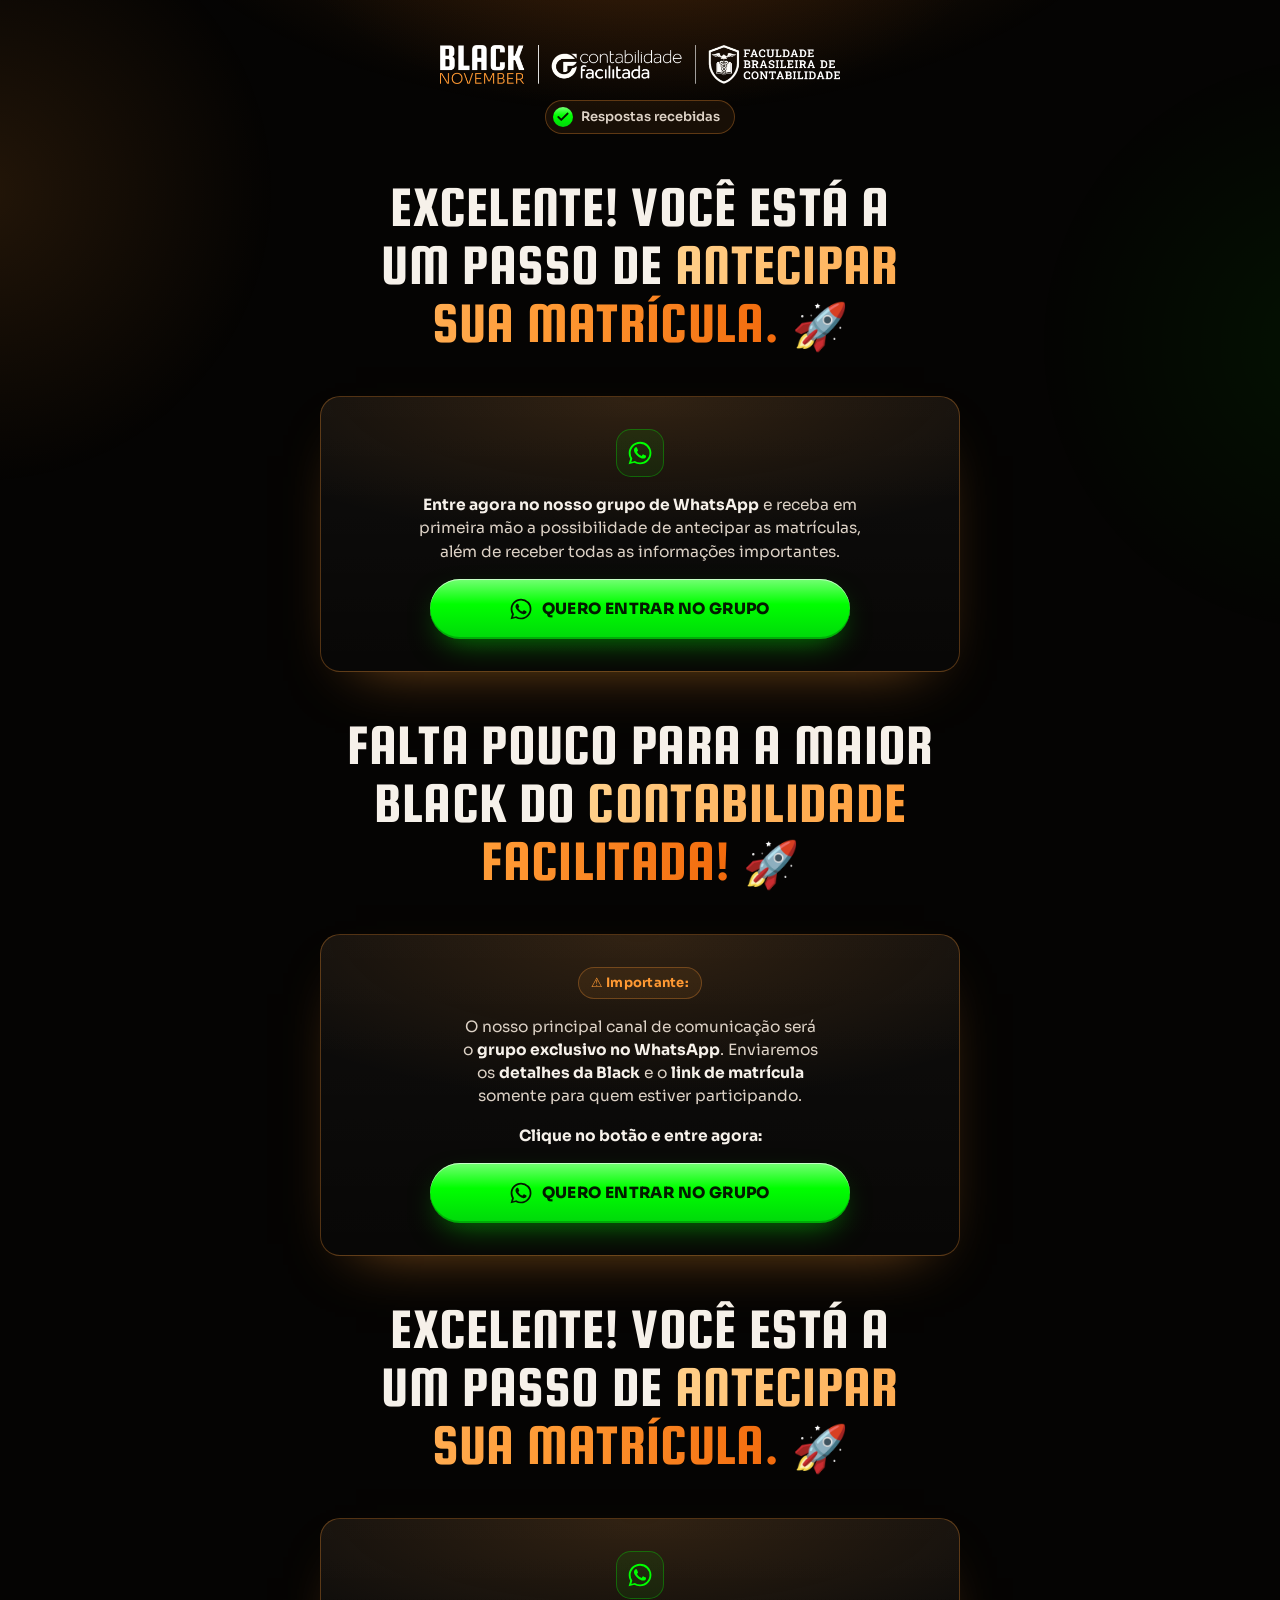
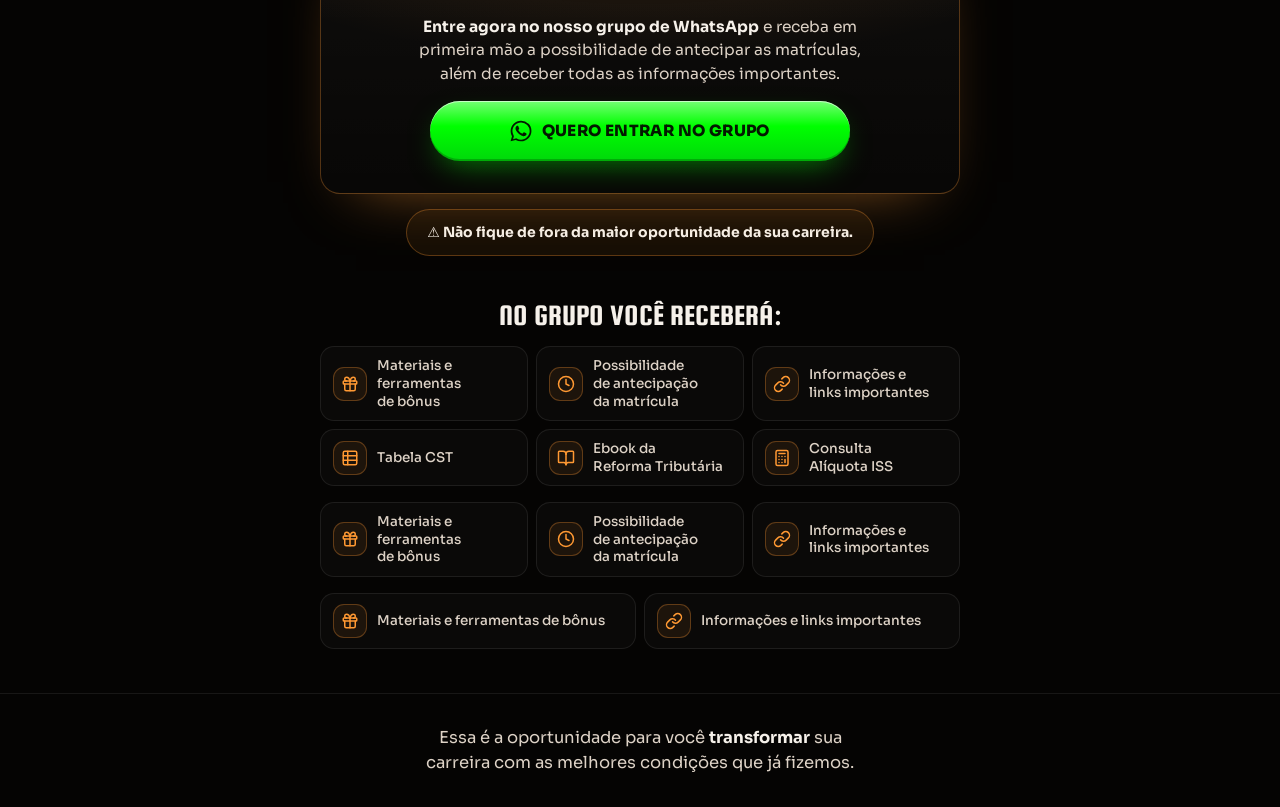
<file: final/index.html>
<!doctype html>
<!-- Modelo das 4 páginas finais do Typeform (ver cloudflare/finais.js).
     Não é aberto direto: o Worker serve este arquivo em /final/{a|b}/{antecipar|esperar},
     preenche data-grupo, data-intencao e data-pagina abaixo, mantém só os
     blocos cujo data-so-pagina inclui a página pedida e põe os links nos
     botões. Texto do documento "Páginas Typeform" (time de copy).
     Caminhos absolutos: a página responde em /final/a/antecipar, e um caminho
     relativo apontaria para /final/a/. -->
<html lang="pt-BR" data-grupo="" data-intencao="" data-pagina="">
<head>
  <meta charset="utf-8">
  <!-- variáveis da página para o GTM, antes de ele carregar: pagina_final
       ("a/antecipar"...), grupo_lead ("a" ou "b") e intencao_lead -->
  <script>window.dataLayer=window.dataLayer||[];(function(d){window.dataLayer.push({pagina_final:d.pagina,grupo_lead:d.grupo,intencao_lead:d.intencao})})(document.documentElement.dataset);</script>
  <!-- Google Tag Manager. Não carrega no modo de visualização (?teste=1,
       o "Abrir página" do painel): abrir para conferir não vira conversão -->
  <script>if(!/[?&]teste=1(&|$)/.test(location.search))(function(w,d,s,l,i){w[l]=w[l]||[];w[l].push({'gtm.start':
  new Date().getTime(),event:'gtm.js'});var f=d.getElementsByTagName(s)[0],
  j=d.createElement(s),dl=l!='dataLayer'?'&l='+l:'';j.async=true;j.src=
  'https://www.googletagmanager.com/gtm.js?id='+i+dl;f.parentNode.insertBefore(j,f);
  })(window,document,'script','dataLayer','GTM-ND2S8C9');</script>
  <!-- End Google Tag Manager -->
  <meta name="viewport" content="width=device-width, initial-scale=1, viewport-fit=cover">
  <meta name="robots" content="noindex, nofollow">
  <meta name="theme-color" content="#050403">
  <title>Falta pouco | Black November</title>
  <link rel="icon" type="image/png" href="/assets/img/simbolo-cf.png">
  <link rel="preconnect" href="https://fonts.googleapis.com">
  <link rel="preconnect" href="https://fonts.gstatic.com" crossorigin>
  <link href="https://fonts.googleapis.com/css2?family=Sora:wght@400;500;600;700;800&family=Squada+One&display=swap" rel="stylesheet">
  <link rel="stylesheet" href="/final/final.css?v=20261112-2">
  <script src="/final/final.js?v=20261112-2" defer></script>
</head>
<body>
  <!-- Google Tag Manager (noscript) -->
  <noscript><iframe src="https://www.googletagmanager.com/ns.html?id=GTM-ND2S8C9"
  height="0" width="0" style="display:none;visibility:hidden"></iframe></noscript>
  <!-- End Google Tag Manager (noscript) -->

  <svg class="sprite" aria-hidden="true" focusable="false">
    <symbol id="i-whatsapp" viewBox="0 0 24 24"><path fill="currentColor" d="M17.47 14.38c-.3-.15-1.76-.87-2.03-.97-.27-.1-.47-.15-.67.15-.2.3-.77.97-.94 1.17-.17.2-.35.22-.65.07-.3-.15-1.26-.46-2.4-1.48-.89-.79-1.49-1.77-1.66-2.07-.17-.3-.02-.46.13-.61.13-.13.3-.35.45-.52.15-.17.2-.3.3-.5.1-.2.05-.37-.02-.52-.08-.15-.67-1.62-.92-2.22-.24-.58-.49-.5-.67-.51h-.57c-.2 0-.52.07-.8.37-.27.3-1.04 1.02-1.04 2.48s1.07 2.88 1.21 3.08c.15.2 2.1 3.2 5.08 4.49.71.31 1.26.49 1.69.63.71.23 1.36.2 1.87.12.57-.09 1.76-.72 2.01-1.41.25-.69.25-1.29.17-1.41-.07-.12-.27-.2-.57-.35M12.05 21.5h-.01a9.4 9.4 0 0 1-4.79-1.31l-.34-.2-3.56.93.95-3.47-.22-.36a9.4 9.4 0 0 1-1.44-5.01c0-5.2 4.23-9.42 9.43-9.42a9.37 9.37 0 0 1 9.42 9.43c0 5.2-4.23 9.42-9.43 9.42m8.02-17.44A11.26 11.26 0 0 0 12.05.75C5.8.75.7 5.84.7 12.1c0 2 .52 3.95 1.52 5.67L.6 23.25l5.6-1.47a11.3 11.3 0 0 0 5.85 1.49c6.25 0 11.35-5.1 11.35-11.35 0-3.03-1.18-5.88-3.33-8.02"/></symbol>
    <symbol id="i-presente" viewBox="0 0 24 24"><rect x="3" y="8" width="18" height="4" rx="1"/><path d="M12 8v13"/><path d="M19 12v7a2 2 0 0 1-2 2H7a2 2 0 0 1-2-2v-7"/><path d="M7.5 8a2.5 2.5 0 0 1 0-5A4.8 8 0 0 1 12 8a4.8 8 0 0 1 4.5-5 2.5 2.5 0 0 1 0 5"/></symbol>
    <symbol id="i-relogio" viewBox="0 0 24 24"><circle cx="12" cy="12" r="10"/><path d="M12 6v6l4 2"/></symbol>
    <symbol id="i-link" viewBox="0 0 24 24"><path d="M10 13a5 5 0 0 0 7.54.54l3-3a5 5 0 0 0-7.07-7.07l-1.72 1.71"/><path d="M14 11a5 5 0 0 0-7.54-.54l-3 3a5 5 0 0 0 7.07 7.07l1.71-1.71"/></symbol>
    <symbol id="i-tabela" viewBox="0 0 24 24"><rect x="3" y="3" width="18" height="18" rx="2"/><path d="M3 9h18M3 15h18M9 3v18"/></symbol>
    <symbol id="i-livro" viewBox="0 0 24 24"><path d="M12 7v14"/><path d="M3 18a1 1 0 0 1-1-1V4a1 1 0 0 1 1-1h5a4 4 0 0 1 4 4 4 4 0 0 1 4-4h5a1 1 0 0 1 1 1v13a1 1 0 0 1-1 1h-6a3 3 0 0 0-3 3 3 3 0 0 0-3-3z"/></symbol>
    <symbol id="i-calculadora" viewBox="0 0 24 24"><rect x="4" y="2" width="16" height="20" rx="2"/><path d="M8 6h8"/><path d="M16 14v4M8 10h.01M12 10h.01M16 10h.01M8 14h.01M12 14h.01M8 18h.01M12 18h.01"/></symbol>
    <symbol id="i-qr" viewBox="0 0 24 24"><rect x="3" y="3" width="7" height="7" rx="1"/><rect x="14" y="3" width="7" height="7" rx="1"/><rect x="3" y="14" width="7" height="7" rx="1"/><path d="M14 14h3v3h-3zM20 14v.01M14 20h.01M17 20h4v-3"/></symbol>
    <symbol id="i-fechar" viewBox="0 0 24 24"><path d="M18 6 6 18M6 6l12 12"/></symbol>
  </svg>

  <div class="brilho" aria-hidden="true"></div>

  <main class="final">
    <!-- marca e confirmação: um grupo só, com espaçamento próprio -->
    <header class="marca">
      <picture class="marca__logo">
        <source media="(max-width: 639px)" srcset="/assets/img/logo-black-november-empilhado.webp" width="600" height="278">
        <img src="/assets/img/logo-black-november.webp" alt="Black November — Contabilidade Facilitada" width="1500" height="147">
      </picture>
      <p class="selo">
        <svg class="selo__icone" viewBox="0 0 24 24" aria-hidden="true"><path d="M20 6 9 17l-5-5"/></svg>
        Respostas recebidas
      </p>
    </header>

    <!-- ========== A · quer antecipar (menos qualificado) ========== -->
    <section class="bloco" data-so-pagina="a/antecipar" aria-labelledby="titulo-a-antecipar">
      <header class="topo">
        <h1 class="topo__titulo" id="titulo-a-antecipar">Excelente! Você está a um passo de <span class="destaque">antecipar sua matrícula.</span> <span class="emoji" aria-hidden="true">🚀</span></h1>
      </header>
      <!-- só o grupo (o botão do especialista saiu em 12/11/2026); texto do
           grupo da 1ª versão do documento "Páginas Typeform" -->
      <div class="cartoes cartoes--um">
        <article class="cartao cartao--destaque">
          <span class="cartao__icone cartao__icone--verde"><svg aria-hidden="true"><use href="#i-whatsapp"/></svg></span>
          <p class="cartao__texto"><strong>Entre agora no nosso grupo de WhatsApp</strong> e receba em primeira mão a possibilidade de antecipar as matrículas, além de receber todas as informações importantes.</p>
          <div class="acao">
            <a class="botao botao--whatsapp" data-link="grupo" rel="noopener">
              <svg class="botao__icone" aria-hidden="true"><use href="#i-whatsapp"/></svg>
              Quero entrar no grupo
              <span class="botao__brilho" aria-hidden="true"></span>
            </a>
            <button class="qr-botao" type="button" data-qr-para="grupo" aria-label="Mostrar o QR Code do grupo do WhatsApp" title="Abrir pelo celular (QR Code)" hidden><svg aria-hidden="true"><use href="#i-qr"/></svg></button>
          </div>
        </article>
      </div>
    </section>

    <!-- ========== A e B · preferem esperar (texto igual) ========== -->
    <section class="bloco" data-so-pagina="a/esperar b/esperar" aria-labelledby="titulo-esperar">
      <header class="topo">
        <h1 class="topo__titulo" id="titulo-esperar">Falta pouco para a maior Black do <span class="destaque">Contabilidade Facilitada!</span> <span class="emoji" aria-hidden="true">🚀</span></h1>
      </header>
      <div class="cartoes cartoes--um">
        <article class="cartao cartao--destaque">
          <p class="cartao__rotulo"><span aria-hidden="true">⚠️</span> Importante:</p>
          <p class="cartao__texto">O nosso principal canal de comunicação será o <strong>grupo exclusivo no WhatsApp</strong>. Enviaremos os <strong>detalhes da Black</strong> e o <strong>link de matrícula</strong> somente para quem estiver participando.</p>
          <p class="cartao__chamada">Clique no botão e entre agora:</p>
          <div class="acao">
            <a class="botao botao--whatsapp" data-link="grupo" rel="noopener">
              <svg class="botao__icone" aria-hidden="true"><use href="#i-whatsapp"/></svg>
              Quero entrar no grupo
              <span class="botao__brilho" aria-hidden="true"></span>
            </a>
            <button class="qr-botao" type="button" data-qr-para="grupo" aria-label="Mostrar o QR Code do grupo do WhatsApp" title="Abrir pelo celular (QR Code)" hidden><svg aria-hidden="true"><use href="#i-qr"/></svg></button>
          </div>
        </article>
      </div>
    </section>

    <!-- ========== B · quer antecipar (mais qualificado) ========== -->
    <section class="bloco" data-so-pagina="b/antecipar" aria-labelledby="titulo-b-antecipar">
      <header class="topo">
        <h1 class="topo__titulo" id="titulo-b-antecipar">Excelente! Você está a um passo de <span class="destaque">antecipar sua matrícula.</span> <span class="emoji" aria-hidden="true">🚀</span></h1>
      </header>
      <!-- só o grupo (o botão do especialista saiu em 12/11/2026); texto do
           grupo da 1ª versão do documento "Páginas Typeform" -->
      <div class="cartoes cartoes--um">
        <article class="cartao cartao--destaque">
          <span class="cartao__icone cartao__icone--verde"><svg aria-hidden="true"><use href="#i-whatsapp"/></svg></span>
          <p class="cartao__texto"><strong>Entre agora no nosso grupo de WhatsApp</strong> e receba em primeira mão a possibilidade de antecipar as matrículas, além de receber todas as informações importantes.</p>
          <div class="acao">
            <a class="botao botao--whatsapp" data-link="grupo" rel="noopener">
              <svg class="botao__icone" aria-hidden="true"><use href="#i-whatsapp"/></svg>
              Quero entrar no grupo
              <span class="botao__brilho" aria-hidden="true"></span>
            </a>
            <button class="qr-botao" type="button" data-qr-para="grupo" aria-label="Mostrar o QR Code do grupo do WhatsApp" title="Abrir pelo celular (QR Code)" hidden><svg aria-hidden="true"><use href="#i-qr"/></svg></button>
          </div>
        </article>
        <p class="alerta"><span aria-hidden="true">⚠️</span> <strong>Não fique de fora da maior oportunidade da sua carreira.</strong></p>
      </div>
    </section>


    <!-- ========== "No grupo você receberá" (a lista varia por página) ========== -->
    <section class="beneficios" aria-labelledby="titulo-beneficios">
      <h2 class="beneficios__titulo" id="titulo-beneficios">No grupo você receberá:</h2>
      <ul class="beneficios__lista" data-so-pagina="a/antecipar">
        <li><span class="beneficios__icone"><svg aria-hidden="true"><use href="#i-presente"/></svg></span>Materiais e ferramentas de bônus</li>
        <li><span class="beneficios__icone"><svg aria-hidden="true"><use href="#i-relogio"/></svg></span>Possibilidade de antecipação da matrícula</li>
        <li><span class="beneficios__icone"><svg aria-hidden="true"><use href="#i-link"/></svg></span>Informações e links importantes</li>
        <li><span class="beneficios__icone"><svg aria-hidden="true"><use href="#i-tabela"/></svg></span>Tabela CST</li>
        <li><span class="beneficios__icone"><svg aria-hidden="true"><use href="#i-livro"/></svg></span>Ebook da Reforma Tributária</li>
        <li><span class="beneficios__icone"><svg aria-hidden="true"><use href="#i-calculadora"/></svg></span>Consulta Alíquota ISS</li>
      </ul>
      <ul class="beneficios__lista" data-so-pagina="b/antecipar">
        <li><span class="beneficios__icone"><svg aria-hidden="true"><use href="#i-presente"/></svg></span>Materiais e ferramentas de bônus</li>
        <li><span class="beneficios__icone"><svg aria-hidden="true"><use href="#i-relogio"/></svg></span>Possibilidade de antecipação da matrícula</li>
        <li><span class="beneficios__icone"><svg aria-hidden="true"><use href="#i-link"/></svg></span>Informações e links importantes</li>
      </ul>
      <ul class="beneficios__lista beneficios__lista--dois" data-so-pagina="a/esperar b/esperar">
        <li><span class="beneficios__icone"><svg aria-hidden="true"><use href="#i-presente"/></svg></span>Materiais e ferramentas de bônus</li>
        <li><span class="beneficios__icone"><svg aria-hidden="true"><use href="#i-link"/></svg></span>Informações e links importantes</li>
      </ul>
    </section>

    <!-- QR Code ampliado: abre pelo ícone ao lado de cada botão (só no computador, ver final.js) -->
    <dialog class="qr-janela" id="qr-janela" aria-labelledby="qr-janela-titulo">
      <button class="qr-janela__fechar" type="button" data-qr-fechar aria-label="Fechar"><svg aria-hidden="true"><use href="#i-fechar"/></svg></button>
      <p class="qr-janela__titulo" id="qr-janela-titulo"></p>
      <div class="qr-janela__codigo" data-qr-codigo></div>
      <p class="qr-janela__modelo" data-qr-modelo hidden>Modelo: link ainda não configurado</p>
      <p class="qr-janela__legenda" data-qr-legenda></p>
    </dialog>
  </main>

  <!-- a frase de apoio é a mesma nas 4 páginas: fica uma vez só, aqui -->
  <footer class="rodape">
    <p class="rodape__texto">Essa é a oportunidade para você <strong>transformar</strong> sua carreira com as melhores condições que já fizemos.</p>
    <div class="rodape__logos">
      <img src="/assets/img/logo-cf-branco.webp" alt="Contabilidade Facilitada" width="600" height="134" loading="lazy">
      <img src="/assets/img/logo-fbc-branco.webp" alt="Faculdade Brasileira de Contabilidade" width="700" height="207" loading="lazy">
    </div>
  </footer>
</body>
</html>
</file>
<file: final/final.css>
/* =========================================================
   Páginas finais do Typeform (Black November 2026)
   Mesma identidade da LP (assets/css/style.css): preto profundo, laranja
   CF, títulos em Squada One, texto em Sora e CTA verde. Arquivo próprio e
   pequeno: a página é curta, e o style.css da LP passa de 3 mil linhas.

   Uma coluna só, centralizada, na mesma ordem em todas as telas:
     1. marca (logo e selo)
     2. headline
     3. cartão com o botão do grupo (um por página; na B·antecipar, com o
        alerta logo abaixo)
     4. "No grupo você receberá" (itens compactos)
     5. rodapé com a frase de apoio (a mesma nas 4 páginas)

   Os espaços saem da escala --e-*. As animações usam só transform e
   opacity (e um brilho no botão), e somem com "reduzir movimento".
   ========================================================= */

:root {
  --fundo: #050403;
  --texto: #f6f1ea;
  --texto-2: #ddd2c6;
  --apagado: #a39689;
  --laranja: #ff9933;
  --verde: #00ff00;
  --linha: rgba(255, 255, 255, 0.08);
  --linha-forte: rgba(255, 255, 255, 0.14);
  --linha-laranja: rgba(255, 153, 51, 0.3);
  --gradiente-texto: linear-gradient(92deg, #ffd08a 0%, #ff9933 30%, #f26a0c 50%, #ff9933 70%, #ffd08a 100%);
  --gradiente-verde: linear-gradient(180deg, #74ff74 0%, #00ff00 42%, #00d80b 100%);
  --fonte-titulo: "Squada One", "Arial Narrow", sans-serif;
  --fonte-texto: "Sora", system-ui, -apple-system, "Segoe UI", sans-serif;
  --curva-saida: cubic-bezier(0.16, 1, 0.3, 1);
  --curva-mola: cubic-bezier(0.34, 1.56, 0.64, 1);

  /* escala de espaços: todo intervalo da página sai daqui */
  --e-1: 8px;
  --e-2: 12px;
  --e-3: 16px;
  --e-4: 24px;
  --e-5: 32px;
  --e-6: 48px;
  --secao: clamp(32px, 5vw, 44px);

  --raio: 20px;
  --gutter: 16px;
  --largura: 640px;
}
@media (min-width: 640px) { :root { --gutter: 32px; } }


*, *::before, *::after { box-sizing: border-box; }

html {
  -webkit-text-size-adjust: 100%;
  background: var(--fundo);
}

body {
  margin: 0;
  min-height: 100vh;
  min-height: 100dvh;
  display: flex;
  flex-direction: column;
  background: var(--fundo);
  color: var(--texto);
  font-family: var(--fonte-texto);
  font-size: 16px;
  line-height: 1.5;
  -webkit-font-smoothing: antialiased;
  overflow-x: hidden;
}

img, svg { display: block; max-width: 100%; height: auto; }
.sprite { position: absolute; width: 0; height: 0; overflow: hidden; }
strong { color: var(--texto); font-weight: 700; }
p { margin: 0; }

/* ---------- Fundo: luz laranja que respira e duas luzes que andam devagar ---------- */
.brilho {
  position: fixed;
  inset: -20% -10% auto;
  height: 85vh;
  pointer-events: none;
  background:
    radial-gradient(50% 55% at 50% 0%, rgba(255, 153, 51, 0.2), transparent 70%),
    radial-gradient(35% 40% at 50% 10%, rgba(242, 106, 12, 0.16), transparent 70%);
  animation: respira 7s ease-in-out infinite;
}
.brilho::before,
.brilho::after {
  content: "";
  position: absolute;
  width: 46vmax;
  height: 46vmax;
  border-radius: 50%;
}
.brilho::before {
  top: 10%;
  left: -12%;
  background: radial-gradient(closest-side, rgba(255, 153, 51, 0.12), transparent);
  animation: deriva-1 18s ease-in-out infinite alternate;
}
.brilho::after {
  top: 30%;
  right: -14%;
  background: radial-gradient(closest-side, rgba(0, 255, 0, 0.06), transparent);
  animation: deriva-2 22s ease-in-out infinite alternate;
}
@keyframes respira { 0%, 100% { opacity: 0.85; } 50% { opacity: 1; } }
@keyframes deriva-1 { to { transform: translate(18vw, 14vh) scale(1.15); } }
@keyframes deriva-2 { to { transform: translate(-16vw, 22vh) scale(0.9); } }

/* ---------- Página: uma coluna, centralizada ---------- */
.final {
  position: relative;
  flex: 1;
  width: 100%;
  max-width: calc(var(--largura) + 2 * var(--gutter));
  margin: 0 auto;
  padding:
    clamp(var(--e-5), 5vh, 56px)
    max(var(--gutter), env(safe-area-inset-right))
    var(--secao)
    max(var(--gutter), env(safe-area-inset-left));
  display: flex;
  flex-direction: column;
  align-items: center;
  gap: var(--secao);
}
.final > * { width: 100%; }

/* ---------- 1. Marca: logo e selo ---------- */
.marca {
  display: grid;
  justify-items: center;
  gap: var(--e-3);
}
/* o <img> tem width="1500": sem o flex, o <picture> fica com essa largura e o logo encosta à esquerda */
.marca__logo { display: flex; justify-content: center; width: 100%; }
.marca__logo img { width: min(100%, 400px); }
@media (max-width: 639px) { .marca__logo img { width: min(52vw, 200px); } }

.selo {
  position: relative;
  display: inline-flex;
  align-items: center;
  gap: var(--e-1);
  padding: 6px 14px 6px 7px;
  border: 1px solid var(--linha-laranja);
  border-radius: 999px;
  background: rgba(255, 153, 51, 0.08);
  color: var(--texto-2);
  font-size: 13px;
  font-weight: 600;
}
.selo__icone {
  position: relative;
  width: 20px;
  height: 20px;
  padding: 3px;
  border-radius: 50%;
  background: var(--gradiente-verde);
  stroke: #031a00;
  stroke-width: 3.2;
  fill: none;
  stroke-linecap: round;
  stroke-linejoin: round;
  animation: estala 0.7s 0.5s var(--curva-mola) both, anel 2.6s 1.4s ease-out infinite;
}
@keyframes estala { from { transform: scale(0) rotate(-45deg); } to { transform: none; } }
@keyframes anel {
  0% { box-shadow: 0 0 0 0 rgba(0, 255, 0, 0.45); }
  70%, 100% { box-shadow: 0 0 0 10px rgba(0, 255, 0, 0); }
}

/* ---------- 2. Headline + 3. cartões ---------- */
.bloco {
  display: grid;
  gap: var(--secao);
}

.topo { display: grid; justify-items: center; text-align: center; }
.topo__titulo {
  margin: 0;
  max-width: 14em;
  font-family: var(--fonte-titulo);
  font-weight: 400;
  font-size: clamp(30px, 8.4vw, 58px);
  line-height: 1;
  letter-spacing: 0.005em;
  text-transform: uppercase;
  text-wrap: balance;
}
/* o laranja do título com um brilho que percorre as letras */
.destaque {
  background: var(--gradiente-texto);
  background-size: 200% 100%;
  -webkit-background-clip: text;
  background-clip: text;
  color: transparent;
  animation: reflexo 5s linear infinite;
}
@keyframes reflexo { to { background-position: -200% 0; } }
/* o emoji não existe na Squada One; fica na fonte do sistema e flutua */
.emoji {
  display: inline-block;
  font-family: system-ui, "Segoe UI Emoji", "Apple Color Emoji", sans-serif;
  font-size: 0.78em;
  animation: foguete 3.2s ease-in-out infinite;
}
@keyframes foguete {
  0%, 100% { transform: translate(0, 0) rotate(0); }
  50% { transform: translate(3px, -6px) rotate(6deg); }
}

/* cartões sempre um embaixo do outro */
.cartoes {
  display: grid;
  gap: var(--e-3);
}

.cartao {
  position: relative;
  isolation: isolate;
  display: flex;
  flex-direction: column;
  align-items: center;
  gap: var(--e-3);
  min-width: 0;
  padding: var(--e-4) 20px;
  border: 1px solid var(--linha);
  border-radius: var(--raio);
  background: linear-gradient(180deg, rgba(255, 255, 255, 0.045), rgba(255, 255, 255, 0.015));
  text-align: center;
  transition: transform 0.5s var(--curva-saida), border-color 0.3s, box-shadow 0.5s;
  /* o texto do botão se mede pela largura do cartão (ver .botao) */
  container-type: inline-size;
}
@media (min-width: 640px) { .cartao { padding: var(--e-4); } }
.cartao--destaque {
  border-color: var(--linha-laranja);
  background:
    radial-gradient(110% 80% at 50% 0%, rgba(255, 153, 51, 0.14), transparent 65%),
    linear-gradient(180deg, rgba(255, 255, 255, 0.045), rgba(255, 255, 255, 0.015));
  box-shadow: 0 24px 60px -36px rgba(255, 153, 51, 0.6);
}
/* luz que acompanha o mouse (--mx/--my postos por final.js) */
.cartao::before {
  content: "";
  position: absolute;
  inset: 0;
  z-index: -1;
  border-radius: inherit;
  background: radial-gradient(280px circle at var(--mx, 50%) var(--my, 0%), rgba(255, 153, 51, 0.13), transparent 70%);
  opacity: 0;
  transition: opacity 0.4s;
}
@media (hover: hover) {
  .cartao:hover { transform: translateY(-4px); border-color: rgba(255, 153, 51, 0.45); box-shadow: 0 30px 70px -36px rgba(255, 153, 51, 0.7); }
  .cartao:hover::before { opacity: 1; }
}

.cartao__icone {
  display: grid;
  place-items: center;
  width: 48px;
  height: 48px;
  flex: none;
  border-radius: 15px;
  border: 1px solid var(--linha-laranja);
  background: rgba(255, 153, 51, 0.1);
  color: var(--laranja);
  transition: transform 0.5s var(--curva-mola);
}
.cartao:hover .cartao__icone { transform: rotate(-8deg) scale(1.08); }
.cartao__icone svg { width: 24px; height: 24px; fill: none; stroke: currentColor; stroke-width: 2; stroke-linecap: round; stroke-linejoin: round; }
.cartao__icone--verde { border-color: rgba(0, 255, 0, 0.3); background: rgba(0, 255, 0, 0.07); color: var(--verde); }
.cartao__icone--verde svg { stroke: none; }

.cartao__texto {
  max-width: 30em;
  color: var(--texto-2);
  font-size: 15.5px;
  text-wrap: balance;
}
.cartao__rotulo {
  padding: 5px 12px;
  border: 1px solid var(--linha-laranja);
  border-radius: 999px;
  background: rgba(255, 153, 51, 0.08);
  color: var(--laranja);
  font-size: 13px;
  font-weight: 700;
  letter-spacing: 0.02em;
}
.cartao__chamada { color: var(--texto); font-size: 15.5px; font-weight: 700; }

/* alerta da B·antecipar: dentro do grupo de cartões, logo abaixo deles */
.alerta {
  justify-self: center;
  max-width: 100%;
  padding: var(--e-2) 20px;
  border: 1px solid var(--linha-laranja);
  border-radius: 999px;
  background: rgba(255, 153, 51, 0.07);
  font-size: 14px;
  text-align: center;
  text-wrap: balance;
}
@media (max-width: 639px) { .alerta { border-radius: var(--e-3); } }

/* ---------- Botões ---------- */
.botao {
  position: relative;
  isolation: isolate;
  display: inline-flex;
  align-items: center;
  justify-content: center;
  gap: 0.6em;
  width: 100%;
  min-height: 58px;
  padding: 14px 16px;
  border-radius: 999px;
  overflow: hidden;
  /* uma linha só: a letra diminui com o cartão (cqi), de 12,5 a 15,5 px */
  font-size: clamp(12.5px, 5.1cqi, 15.5px);
  font-weight: 800;
  letter-spacing: 0.025em;
  line-height: 1.15;
  white-space: nowrap;
  text-align: center;
  text-transform: uppercase;
  text-decoration: none;
  cursor: pointer;
  transition: transform 0.4s var(--curva-saida), box-shadow 0.35s, background-color 0.25s;
  -webkit-tap-highlight-color: transparent;
}
@media (min-width: 640px) { .botao { min-height: 60px; } }
/* celulares muito estreitos (320 px): menos margem para o texto caber numa linha */
@media (max-width: 359px) {
  .cartao { padding-inline: var(--e-3); }
  .botao { padding-inline: 10px; gap: 0.45em; letter-spacing: 0.01em; }
  .botao__icone { width: 20px; height: 20px; }
}
.botao:active { transform: scale(0.97); }
.botao:focus-visible { outline: 2px solid var(--laranja); outline-offset: 4px; }
.botao__icone { width: 22px; height: 22px; flex: none; transition: transform 0.5s var(--curva-mola); }
.botao:hover .botao__icone { transform: scale(1.12) rotate(-6deg); }
.botao__icone--traco { fill: none; stroke: currentColor; stroke-width: 2; stroke-linecap: round; stroke-linejoin: round; }

/* botão principal: brilho que passa e luz que respira */
.botao--whatsapp {
  color: #031a00;
  background: var(--gradiente-verde);
  box-shadow:
    inset 0 1px 0 rgba(255, 255, 255, 0.6),
    inset 0 -2px 0 rgba(0, 90, 0, 0.35),
    0 12px 32px -12px rgba(0, 255, 0, 0.55);
  animation: respira-botao 2.8s 1.6s ease-in-out infinite;
}
@keyframes respira-botao {
  0%, 100% { box-shadow: inset 0 1px 0 rgba(255, 255, 255, 0.6), inset 0 -2px 0 rgba(0, 90, 0, 0.35), 0 12px 32px -12px rgba(0, 255, 0, 0.55); }
  50% { box-shadow: inset 0 1px 0 rgba(255, 255, 255, 0.6), inset 0 -2px 0 rgba(0, 90, 0, 0.35), 0 14px 44px -8px rgba(0, 255, 0, 0.8); }
}
.botao--whatsapp:hover { transform: translateY(-2px); }

/* segunda ação: o grupo, depois do especialista */
.botao--contorno {
  color: var(--verde);
  border: 1.5px solid rgba(0, 255, 0, 0.55);
  background: rgba(0, 255, 0, 0.04);
}
.botao--contorno:hover { background: rgba(0, 255, 0, 0.1); border-color: var(--verde); transform: translateY(-2px); }

/* link ainda não configurado (ver cloudflare/finais.js) */
.botao.is-pendente {
  cursor: not-allowed;
  filter: grayscale(1);
  opacity: 0.55;
  animation: none;
}

.botao__brilho {
  position: absolute;
  inset: 0;
  z-index: -1;
  background: linear-gradient(110deg, transparent 30%, rgba(255, 255, 255, 0.7) 50%, transparent 70%);
  transform: translateX(-130%);
  animation: brilho-botao 4.2s ease-in-out infinite;
}
.botao.is-pendente .botao__brilho { animation: none; }
@keyframes brilho-botao {
  0%, 55% { transform: translateX(-130%); }
  85%, 100% { transform: translateX(130%); }
}

/* ---------- Botão + ícone de QR Code (o ícone só no computador, ver final.js) ---------- */
.acao {
  display: flex;
  align-items: stretch;
  justify-content: center;
  gap: 10px;
  width: 100%;
  max-width: 420px;
}
.acao .botao { flex: 1; min-width: 0; }
.qr-botao {
  flex: none;
  display: grid;
  place-items: center;
  width: 60px;
  border: 1.5px solid var(--linha-forte);
  border-radius: 18px;
  background: rgba(255, 255, 255, 0.04);
  color: var(--texto-2);
  cursor: pointer;
  transition: border-color 0.25s, background-color 0.25s, color 0.25s, transform 0.4s var(--curva-saida);
  /* um aceno discreto, duas vezes, para mostrar que o ícone existe */
  animation: aceno 1s 2.4s var(--curva-mola) 2;
}
@keyframes aceno {
  0%, 100% { transform: none; }
  40% { transform: scale(1.12) rotate(-6deg); }
}
.qr-botao[hidden] { display: none; }
.qr-botao svg { width: 24px; height: 24px; fill: none; stroke: currentColor; stroke-width: 1.8; stroke-linecap: round; stroke-linejoin: round; }
.qr-botao:hover { border-color: var(--laranja); color: var(--laranja); background: rgba(255, 153, 51, 0.08); transform: translateY(-2px); }
.qr-botao:focus-visible { outline: 2px solid var(--laranja); outline-offset: 3px; }

/* ---------- Janela flutuante com o QR Code ampliado ---------- */
.qr-janela {
  width: min(360px, calc(100vw - 32px));
  padding: 36px 32px 28px;
  border: 1px solid var(--linha-laranja);
  border-radius: 28px;
  background:
    radial-gradient(120% 70% at 50% 0%, rgba(255, 153, 51, 0.16), transparent 65%),
    #0d0a08;
  color: var(--texto);
  text-align: center;
  box-shadow: 0 40px 120px -20px rgba(0, 0, 0, 0.9), 0 0 80px -30px rgba(255, 153, 51, 0.5);
}
.qr-janela[open] { animation: qr-abre 0.5s var(--curva-mola) both; }
.qr-janela::backdrop {
  background: rgba(5, 4, 3, 0.72);
  -webkit-backdrop-filter: blur(6px);
  backdrop-filter: blur(6px);
}
.qr-janela[open]::backdrop { animation: qr-fundo 0.3s ease both; }
@keyframes qr-abre { from { opacity: 0; transform: scale(0.82) translateY(16px); } to { opacity: 1; transform: none; } }
@keyframes qr-fundo { from { opacity: 0; } to { opacity: 1; } }
.qr-janela[open] .qr-janela__codigo { animation: qr-codigo 0.6s 0.12s var(--curva-mola) both; }
@keyframes qr-codigo { from { opacity: 0; transform: scale(0.7) rotate(-4deg); } to { opacity: 1; transform: none; } }

.qr-janela__fechar {
  position: absolute;
  top: 14px;
  right: 14px;
  display: grid;
  place-items: center;
  width: 36px;
  height: 36px;
  border: 1px solid var(--linha);
  border-radius: 50%;
  background: rgba(255, 255, 255, 0.04);
  color: var(--apagado);
  cursor: pointer;
  transition: color 0.2s, border-color 0.2s, transform 0.4s var(--curva-mola);
}
.qr-janela__fechar:hover { color: var(--texto); border-color: var(--linha-forte); transform: rotate(90deg); }
.qr-janela__fechar svg { width: 18px; height: 18px; fill: none; stroke: currentColor; stroke-width: 2; stroke-linecap: round; }
.qr-janela__titulo {
  margin: 0 0 20px;
  font-family: var(--fonte-titulo);
  font-size: 28px;
  line-height: 1;
  text-transform: uppercase;
}
.qr-janela__codigo {
  width: 232px;
  max-width: 100%;
  margin: 0 auto;
  padding: 12px;
  border-radius: 18px;
  background: #fff;
}
.qr-janela__codigo svg { width: 100%; height: auto; }
.qr-janela__modelo {
  margin: 14px auto 0;
  padding: 6px 12px;
  width: fit-content;
  border: 1px solid var(--linha-laranja);
  border-radius: 999px;
  color: var(--laranja);
  font-size: 12px;
  font-weight: 600;
}
.qr-janela__modelo[hidden] { display: none; }
.qr-janela__legenda { margin: 16px 0 0; color: var(--texto-2); font-size: 14.5px; }

/* ---------- 4. "No grupo você receberá": itens compactos ---------- */
.beneficios {
  display: grid;
  gap: var(--e-3);
}
.beneficios__titulo {
  margin: 0;
  font-family: var(--fonte-titulo);
  font-weight: 400;
  font-size: clamp(24px, 6vw, 30px);
  line-height: 1;
  text-align: center;
  text-transform: uppercase;
}
.beneficios__lista {
  display: grid;
  grid-template-columns: repeat(2, minmax(0, 1fr));
  gap: var(--e-1);
  margin: 0;
  padding: 0;
  list-style: none;
}
/* número ímpar de itens: o último ocupa a linha inteira */
.beneficios__lista li:last-child:nth-child(odd) { grid-column: 1 / -1; }
.beneficios__lista li {
  display: flex;
  align-items: center;
  gap: 10px;
  min-height: 56px;
  padding: 10px 12px;
  border: 1px solid var(--linha);
  border-radius: 14px;
  background: rgba(255, 255, 255, 0.025);
  color: var(--texto-2);
  font-size: 13.5px;
  font-weight: 500;
  line-height: 1.3;
  text-align: left;
  text-wrap: balance;
  transition: border-color 0.3s, background-color 0.3s, transform 0.4s var(--curva-saida);
}
.beneficios__lista li:hover { border-color: var(--linha-laranja); background: rgba(255, 153, 51, 0.05); transform: translateY(-2px); }
.beneficios__icone {
  flex: none;
  display: grid;
  place-items: center;
  width: 34px;
  height: 34px;
  border-radius: 11px;
  border: 1px solid var(--linha-laranja);
  background: rgba(255, 153, 51, 0.08);
  color: var(--laranja);
  transition: transform 0.5s var(--curva-mola);
}
.beneficios__lista li:hover .beneficios__icone { transform: rotate(-10deg) scale(1.1); }
.beneficios__icone svg { width: 18px; height: 18px; fill: none; stroke: currentColor; stroke-width: 2; stroke-linecap: round; stroke-linejoin: round; }
/* celular: uma coluna (em duas o texto ficava espremido em 3 ou 4 linhas) */
@media (max-width: 479px) {
  .beneficios__lista { grid-template-columns: minmax(0, 1fr); }
  .beneficios__lista li { min-height: 52px; }
}
/* 3 colunas a partir do tablet (6 e 3 itens); 2 itens continuam em 2 */
@media (min-width: 720px) {
  .beneficios__lista { grid-template-columns: repeat(3, minmax(0, 1fr)); }
  .beneficios__lista--dois { grid-template-columns: repeat(2, minmax(0, 1fr)); }
  .beneficios__lista li:last-child:nth-child(odd) { grid-column: auto; }
}

/* ---------- Modo de visualização (?teste=1, o "Abrir página" do painel) ---------- */
.aviso-teste {
  position: fixed;
  left: 50%;
  bottom: max(16px, env(safe-area-inset-bottom));
  z-index: 10;
  max-width: calc(100vw - 32px);
  padding: 10px 18px;
  border: 1px solid var(--linha-laranja);
  border-radius: 999px;
  background: rgba(13, 10, 8, 0.92);
  -webkit-backdrop-filter: blur(8px);
  backdrop-filter: blur(8px);
  color: var(--texto);
  font-size: 13px;
  text-align: center;
  overflow-wrap: anywhere;
  transform: translateX(-50%);
  box-shadow: 0 16px 40px -16px rgba(0, 0, 0, 0.8);
}
.aviso-teste.is-destaque { animation: aviso-pulo 0.5s var(--curva-mola); border-color: var(--laranja); }
@keyframes aviso-pulo { 40% { transform: translateX(-50%) scale(1.04); } }

/* ---------- 5. Rodapé: frase de apoio (e as marcas, no celular) ---------- */
.rodape {
  position: relative;
  display: grid;
  justify-items: center;
  gap: var(--e-4);
  padding: var(--e-5) var(--gutter) max(var(--e-5), env(safe-area-inset-bottom));
  border-top: 1px solid var(--linha);
  text-align: center;
}
.rodape__texto {
  max-width: 30em;
  color: var(--texto-2);
  font-size: clamp(14.5px, 3.8vw, 16.5px);
  text-wrap: balance;
}
.rodape__logos { display: flex; justify-content: center; align-items: center; gap: var(--e-4); }
.rodape__logos img { width: auto; height: 26px; opacity: 0.7; }
/* no computador o logo do topo já traz as duas marcas */
@media (min-width: 640px) { .rodape__logos { display: none; } }

/* computador: o cartão (um só por página) com mais respiro */
@media (min-width: 1024px) { .cartao { padding: var(--e-5); } }

/* =========================================================
   Entrada em sequência (--ordem): marca, headline, cartões, lista
   (item a item) e rodapé. A headline sai de um leve desfoque.
   backwards: depois da entrada, o :hover volta a mexer no transform.
   ========================================================= */
.marca,
.topo__titulo,
.cartao,
.alerta,
.beneficios__titulo,
.beneficios__lista li,
.rodape__texto {
  animation: surge 0.9s var(--curva-saida) backwards;
  animation-delay: calc(var(--ordem, 0) * 90ms + 80ms);
}
.marca { --ordem: 0; }
.topo__titulo { --ordem: 1; animation-name: surge-desfocado; }
.cartao:nth-child(1) { --ordem: 2; }
.cartao:nth-child(2) { --ordem: 3; }
.alerta { --ordem: 4; }
.beneficios__titulo { --ordem: 4; }
.beneficios__lista li:nth-child(1) { --ordem: 5; }
.beneficios__lista li:nth-child(2) { --ordem: 5.6; }
.beneficios__lista li:nth-child(3) { --ordem: 6.2; }
.beneficios__lista li:nth-child(4) { --ordem: 6.8; }
.beneficios__lista li:nth-child(5) { --ordem: 7.4; }
.beneficios__lista li:nth-child(6) { --ordem: 8; }
.rodape__texto { --ordem: 8; }
@keyframes surge {
  from { opacity: 0; transform: translateY(18px); }
  to { opacity: 1; transform: none; }
}
@keyframes surge-desfocado {
  from { opacity: 0; transform: translateY(14px) scale(0.98); filter: blur(10px); }
  to { opacity: 1; transform: none; filter: none; }
}

@media (prefers-reduced-motion: reduce) {
  *, *::before, *::after { animation: none !important; transition: none !important; }
}
</file>
